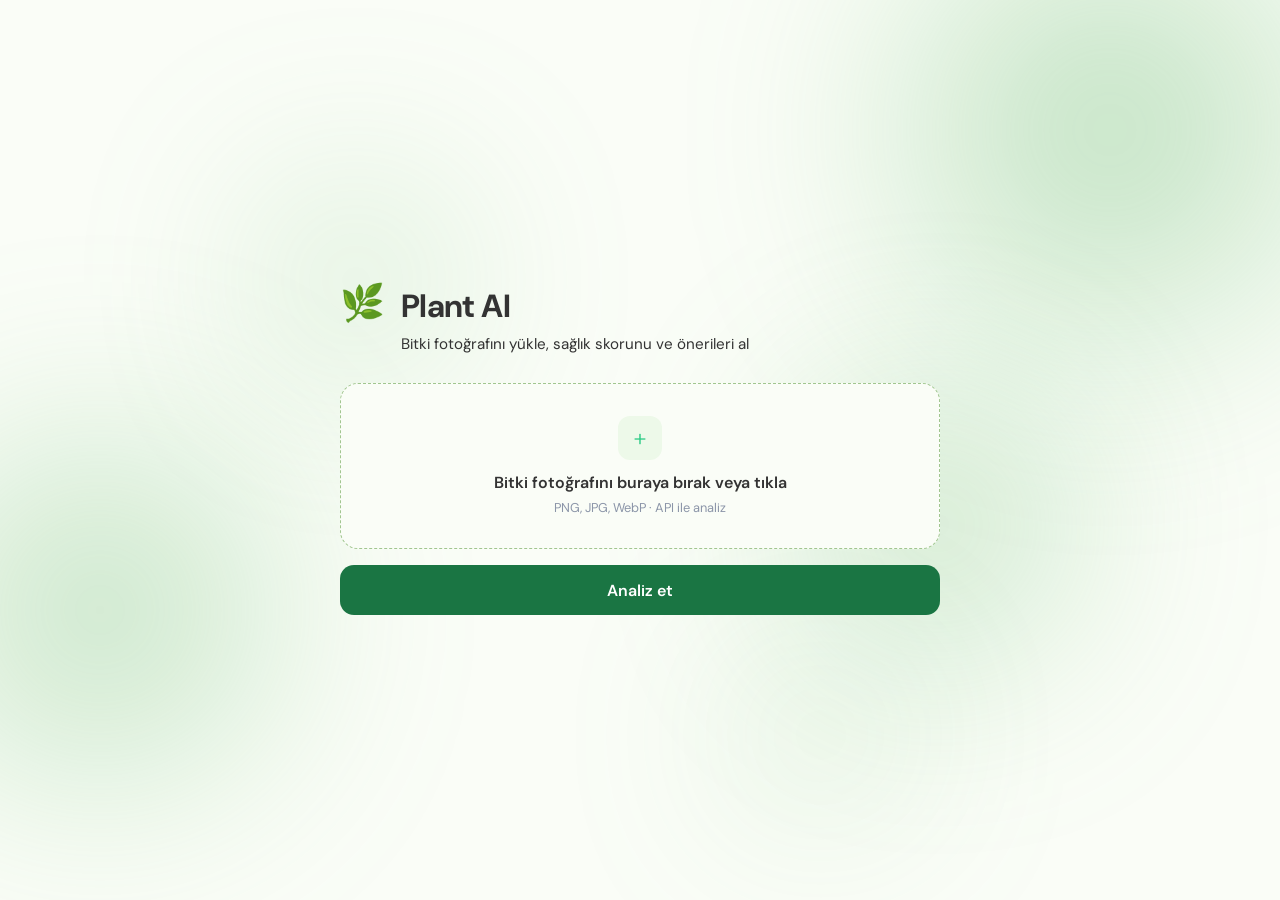
<file: PlantAI/index.html>
<!DOCTYPE html>
<html lang="tr">
  <head>
    <meta charset="UTF-8" />
    <meta name="viewport" content="width=device-width, initial-scale=1.0" />
    <title>Plantaı — Bitki Sağlığı</title>
    <link rel="preconnect" href="https://fonts.googleapis.com" />
    <link rel="preconnect" href="https://fonts.gstatic.com" crossorigin />
    <link
      href="https://fonts.googleapis.com/css2?family=DM+Sans:ital,opsz,wght@0,9..40,400;0,9..40,500;0,9..40,600;0,9..40,700;1,9..40,400&display=swap"
      rel="stylesheet"
    />
    <link rel="stylesheet" href="css/style.css" />
  </head>
  <body>
    <div class="bg-gradient" aria-hidden="true"></div>
    <div class="bg-orbs" aria-hidden="true">
      <span class="orb orb-a"></span>
      <span class="orb orb-b"></span>
      <span class="orb orb-c"></span>
      <span class="orb orb-d"></span>
      <span class="orb orb-e"></span>


    </div>

    <main class="shell">
      <header class="brand">
        <span class="logo" aria-hidden="true">🌿</span>
        <div>
          <h1>Plant AI</h1>
          <p class="tagline">Bitki fotoğrafını yükle, sağlık skorunu ve önerileri al</p>
        </div>
      </header>

      <section class="composer" aria-label="Görüntü yükleme">
        <div
          class="dropzone"
          id="dropzone"
          tabindex="0"
          role="button"
          aria-label="Dosya sürükleyip bırak veya tıkla"
        >
          <input type="file" id="file-input" accept="image/*" hidden />
          <div class="dropzone-inner">
            <span class="drop-icon" aria-hidden="true">+</span>
            <p class="drop-title">Bitki fotoğrafını buraya bırak veya tıkla</p>
            <p class="drop-hint">PNG, JPG, WebP · API ile analiz</p>
          </div>
        </div>

        <div class="preview-row hidden" id="preview-row">
          <img id="preview-img" alt="Önizleme" />
          <button type="button" class="btn-ghost" id="clear-btn">Kaldır</button>
        </div>

        <button type="button" class="btn-primary" id="analyze-btn" disabled>
          <span id="btn-label">Analiz et</span>
          <span class="spinner hidden" id="spinner" aria-hidden="true"></span>
        </button>
      </section>

      <section class="result hidden" id="result" aria-live="polite">
        <div class="result-card">
          <div class="score-ring-wrap">
            <svg class="score-ring" viewBox="0 0 120 120" aria-hidden="true">
              <circle class="ring-bg" cx="60" cy="60" r="52" />
              <circle class="ring-fill" id="ring-fill" cx="60" cy="60" r="52" />
            </svg>
            <div class="score-center">
              <span class="score-value" id="score-value">—</span>
              <span class="score-label">sağlık</span>
            </div>
          </div>
          <p class="summary" id="summary"></p>
          <div class="lists">
            <div>
              <h2>Tespitler</h2>
              <ul id="issues-list"></ul>
            </div>
            <div>
              <h2>Öneriler</h2>
              <ul id="recs-list"></ul>
            </div>
          </div>
        </div>
      </section>

      <p class="error hidden" id="error" role="alert"></p>
    </main>

    <script src="js/app.js"></script>
  </body>
</html>
</file>
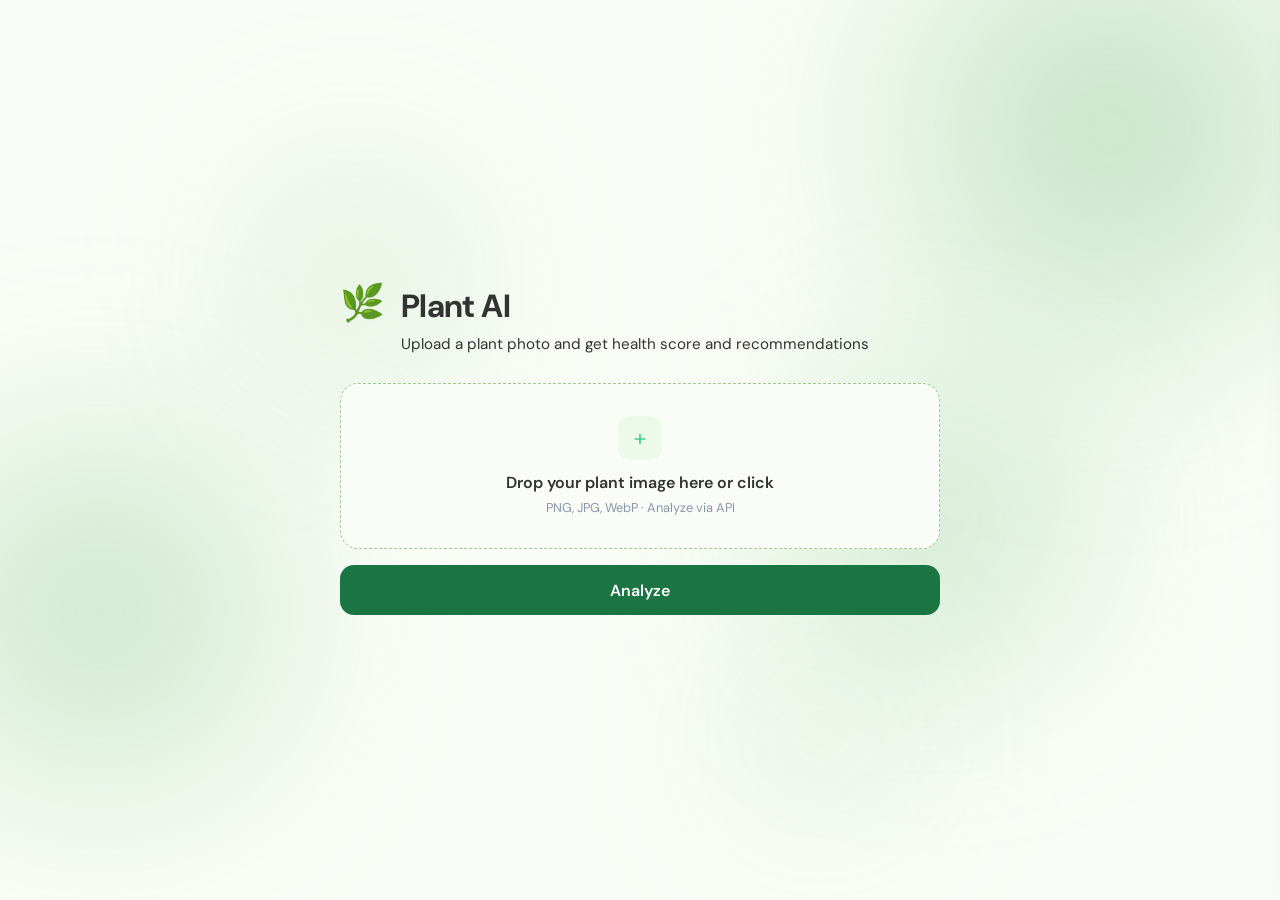
<file: src/frontend/index.html>
<!DOCTYPE html>
<html lang="en">
  <head>
    <meta charset="UTF-8" />
    <meta name="viewport" content="width=device-width, initial-scale=1.0" />
    <title>Plant AI — Plant Health</title>
    <link rel="preconnect" href="https://fonts.googleapis.com" />
    <link rel="preconnect" href="https://fonts.gstatic.com" crossorigin />
    <link
      href="https://fonts.googleapis.com/css2?family=DM+Sans:ital,opsz,wght@0,9..40,400;0,9..40,500;0,9..40,600;0,9..40,700;1,9..40,400&display=swap"
      rel="stylesheet"
    />
    <link rel="stylesheet" href="css/style.css" />
  </head>
  <body>
    <div class="bg-gradient" aria-hidden="true"></div>
    <div class="bg-orbs" aria-hidden="true">
      <span class="orb orb-a"></span>
      <span class="orb orb-b"></span>
      <span class="orb orb-c"></span>
      <span class="orb orb-d"></span>
      <span class="orb orb-e"></span>
    </div>

    <main class="shell">
      <header class="brand">
        <span class="logo" aria-hidden="true">🌿</span>
        <div>
          <h1>Plant AI</h1>
          <p class="tagline">Upload a plant photo and get health score and recommendations</p>
        </div>
      </header>

      <section class="composer" aria-label="Image upload">
        <div
          class="dropzone"
          id="dropzone"
          tabindex="0"
          role="button"
          aria-label="Drag and drop a file or click"
        >
          <input type="file" id="file-input" accept="image/*" hidden />
          <div class="dropzone-inner">
            <span class="drop-icon" aria-hidden="true">+</span>
            <p class="drop-title">Drop your plant image here or click</p>
            <p class="drop-hint">PNG, JPG, WebP · Analyze via API</p>
          </div>
        </div>

        <div class="preview-row hidden" id="preview-row">
          <img id="preview-img" alt="Preview" />
          <button type="button" class="btn-ghost" id="clear-btn">Remove</button>
        </div>

        <button type="button" class="btn-primary" id="analyze-btn" disabled>
          <span id="btn-label">Analyze</span>
          <span class="spinner hidden" id="spinner" aria-hidden="true"></span>
        </button>
      </section>

      <section class="result hidden" id="result" aria-live="polite">
        <div class="result-card">
          <div class="score-ring-wrap">
            <svg class="score-ring" viewBox="0 0 120 120" aria-hidden="true">
              <circle class="ring-bg" cx="60" cy="60" r="52" />
              <circle class="ring-fill" id="ring-fill" cx="60" cy="60" r="52" />
            </svg>
            <div class="score-center">
              <span class="score-value" id="score-value">—</span>
              <span class="score-label">health</span>
            </div>
          </div>
          <p class="summary" id="summary"></p>
          <div class="lists">
            <div>
              <h2>Findings</h2>
              <ul id="issues-list"></ul>
            </div>
            <div>
              <h2>Recommendations</h2>
              <ul id="recs-list"></ul>
            </div>
          </div>
        </div>
      </section>

      <p class="error hidden" id="error" role="alert"></p>
    </main>
    <!-- AI Assistant Panel (Newly Added) -->
     <div id="ai-assistant-panel" aria-labelledby="assistant-title">
  <div class="assistant-header">
    <h3 id="assistant-title"><span>🌿</span> Gemini Plant Assistant</h3>
    <button type="button" class="close-panel" onclick="toggleAssistant()" aria-label="Close">×</button>
  </div>

  <!-- Message history area -->
  <div class="assistant-chat-body" id="chat-messages">
    <div id="ai-text-area" class="ai-message">
      Your plant is being analyzed, preparing personalized recommendations for you...
    </div>
  </div>

  <!-- Question box (active after analysis) -->
  <div class="chat-input-row" id="chat-input-row" style="display:none;">
    <input
      type="text"
      id="chat-input"
      placeholder="Ask your question..."
      autocomplete="off"
    />
    <button type="button" id="chat-send-btn">Send</button>
  </div>
</div>


    <script src="app.js"></script>
  </body>
</html>
</file>
<file: PlantAI/css/style.css>
:root {
  --bg-deep: #fafdf7;
  --surface: rgba(22, 28, 38, 0.72);
  --border: rgba(255, 255, 255, 0.08);
  --text: #e8ecf4;
  --muted: #8b95a8;
  --accent: #3ecf8e;
  --accent-dim: rgba(62, 207, 142, 0.15);
  --danger: #f87171;
  --radius: 18px;
  --font: "DM Sans", system-ui, sans-serif;
}

*,
*::before,
*::after {
  box-sizing: border-box;
}

html,
body {
  margin: 0;
  min-height: 100%;
  font-family: var(--font);
  color: var(--text);
  background: var(--bg-deep);
}

body {
  position: relative;
  overflow-x: hidden;
}
.bg-gradient {
  position: fixed;
  inset: 0;
  background: radial-gradient(circle 30% 30% at 70% 10%, #98d898 0%, transparent 55%),
    radial-gradient(circle 30% 30% at 80% 85%, #98d898 0%, transparent 55%),
    radial-gradient(circle 40% 40% at 0% 12%, #98d898 0%, transparent 55%),
    radial-gradient(circle 40% 40% at 0% 84%, #98d898 0%, transparent 55%),
radial-gradient(circle  40% 40% at 30% 12%, #98d898 0%, transparent 55%),
    var(--bg-deep);
  z-index: 0;
}

.bg-orbs {
  position: fixed;
  inset: 0;
  z-index: 1;
  pointer-events: none;
}

.orb {
  position: absolute;
  border-radius: 50%;
  filter: blur(100px);
  opacity: 0.5;
}

.orb-a {
  width: 500px;
  height: 500px;
  background: radial-gradient(circle, #6fbe76 0% , transparent 90%);
  top: -120px;
  right: -80px;
}

.orb-b {
  width: 400px;
  height: 400px;
  background: radial-gradient(circle, #6fbe76  0%, transparent 90%);
  bottom: 10%;
  left: -100px;
}

.orb-c {
  width: 300px;
  height: 300px;
  background: radial-gradient(circle, #6fbe76  0%, transparent 100%);
  bottom: 25%;
  right: 15%;
}
.orb-d {
  width: 200px;
  height: 200px;
  background: radial-gradient(circle, #6fbe76  0%, transparent 90%);
  top: 20%;
  left: 20%;
}   
.orb-e {
  width: 150px;
  height: 150px;
  background: radial-gradient(circle, #6fbe76  0%, transparent 90%);
  bottom: 10%;
  right: 30%;
}


.shell {
  position: relative;
  z-index: 2;
  max-width: 640px;
  margin: 0 auto ;
  padding: 2rem 1.25rem;
     height: 100vh; 
  display: flex;
  flex-direction: column;
  justify-content: center; 
  gap: 1.75rem;
  overflow: hidden;
}

.brand {
  display: flex;
  align-items: flex-start;
  gap: 1rem;
}

.logo {
  font-size: 2.25rem;
  line-height: 1;
  color:#1F9D46;
}

.brand h1 {
  margin: 0;
  font-size: 2rem;
  font-weight: 700;
  letter-spacing: -0.02em;
  color : #333333
}

.tagline {
  margin: 0.35rem 0 0;
  font-size: 0.95rem;
  color: #333333;
  line-height: 1.45;
}

.composer {
  display: flex;
  flex-direction: column;
  gap: 1rem;
  color:#FaFDF7;
  background-color: transparent;
}

.dropzone {
  border: 1.5px dashed #a1c68f;
  border-radius: var(--radius);
  background: #FaFDF7;
  backdrop-filter: blur(16px);
  padding: 2rem 1.5rem;
  cursor: pointer;
  transition: border-color 0.2s, background 0.2s;
}

.dropzone:hover,
.dropzone:focus-visible {
  border-color: rgba(62, 207, 142, 0.45);
  outline: none;
}

.dropzone.dragover {
  border-color: var(--accent);
  background: var(--accent-dim);
}

.dropzone-inner {
  text-align: center;
}

.drop-icon {
  display: inline-flex;
  align-items: center;
  justify-content: center;
  width: 44px;
  height: 44px;
  border-radius: 12px;
  background: rgba(36, 187, 6, 0.06);
  font-size: 1.5rem;
  font-weight: 300;
  color: var(--accent);
  margin-bottom: 0.75rem;
}

.drop-title {
  margin: 0;
  font-size: 1rem;
  font-weight: 600;
  color : #333333;
}

.drop-hint {
  margin: 0.4rem 0 0;
  font-size: 0.8rem;
  color: var(--muted);
}

.preview-row {
  display: flex;
  align-items: center;
  gap: 1rem;
  padding: 0.75rem;
  border-radius: 14px;
  background: #FaFDF7;
  border: 1px dashed #a1c68f;
}

.preview-row img {
  width: 72px;
  height: 72px;
  object-fit: cover;
  border-radius: 10px;
}

.btn-ghost {
  margin-left: auto;
  padding: 0.45rem 0.9rem;
  font-family: inherit;
  font-size: 0.85rem;
  color: white;
  background: #a1c68f;
  border: 1px solid #a1c68f;
  border-radius: 10px;
  cursor: pointer;
}

.btn-ghost:hover {
  color: var(--text);
  border-color: rgba(255, 255, 255, 0.2);
}

.btn-primary {
  display: inline-flex;
  align-items: center;
  justify-content: center;
  gap: 0.6rem;
  padding: 0.9rem 1.25rem;
  font-family: inherit;
  font-size: 1rem;
  font-weight: 600;
  color: #fff;
  background: #1a7543;
  border: none;
  border-radius: 14px;
  cursor: pointer;
  transition: transform 0.15s, filter 0.15s;
}

.btn-primary:hover:not(:disabled) {
  filter: brightness(1.05);
}

.btn-primary:active:not(:disabled) {
  transform: scale(0.98);
}

.btn-primary:disabled {
 
  cursor: not-allowed;
}

.spinner {
  width: 18px;
  height: 18px;
  border: 2px solid rgba(12, 15, 20, 0.25);
  border-top-color: #0c0f14;
  border-radius: 50%;
  animation: spin 0.7s linear infinite;
}

@keyframes spin {
  to {
    transform: rotate(360deg);
  }
}

.hidden {
  display: none !important;
}

.result-card {
  padding: 1.5rem;
  border-radius: var(--radius);
  background: var(--surface);
  backdrop-filter: blur(16px);
  border: 1px solid var(--border);
}

.score-ring-wrap {
  position: relative;
  width: 120px;
  height: 120px;
  margin: 0 auto 1.25rem;
}

.score-ring {
  width: 100%;
  height: 100%;
  transform: rotate(-90deg);
}

.ring-bg {
  fill: none;
  stroke: rgba(255, 255, 255, 0.08);
  stroke-width: 8;
}

.ring-fill {
  fill: none;
  stroke: var(--accent);
  stroke-width: 8;
  stroke-linecap: round;
  stroke-dasharray: 326.73;
  stroke-dashoffset: 326.73;
  transition: stroke-dashoffset 0.9s ease-out;
}

.score-center {
  position: absolute;
  inset: 0;
  display: flex;
  flex-direction: column;
  align-items: center;
  justify-content: center;
}

.score-value {
  font-size: 1.75rem;
  font-weight: 700;
  line-height: 1;
}

.score-label {
  font-size: 0.7rem;
  text-transform: uppercase;
  letter-spacing: 0.12em;
  color: var(--muted);
  margin-top: 0.2rem;
}

.summary {
  margin: 0 0 1.25rem;
  font-size: 0.95rem;
  line-height: 1.55;
  color: var(--text);
  text-align: center;
}

.lists {
  display: grid;
  gap: 1.25rem;
}

@media (min-width: 520px) {
  .lists {
    grid-template-columns: 1fr 1fr;
  }
}

.lists h2 {
  margin: 0 0 0.5rem;
  font-size: 0.75rem;
  font-weight: 600;
  text-transform: uppercase;
  letter-spacing: 0.08em;
  color: var(--muted);
}

.lists ul {
  margin: 0;
  padding-left: 1.1rem;
  font-size: 0.9rem;
  line-height: 1.5;
  color: var(--text);
}

.lists li + li {
  margin-top: 0.35rem;
}

.error {
  margin: 0;
  padding: 0.85rem 1rem;
  border-radius: 12px;
  background: rgba(248, 113, 113, 0.12);
  border: 1px solid rgba(248, 113, 113, 0.35);
  color: #fecaca;
  font-size: 0.9rem;
  line-height: 1.5;
  white-space: pre-line;
}
</file>
<file: src/frontend/css/style.css>
:root {
  --bg-deep: #fafdf7;
  --surface: rgba(22, 28, 38, 0.72);
  --border: rgba(255, 255, 255, 0.08);
  --text: #e8ecf4;
  --muted: #8b95a8;
  --accent: #3ecf8e;
  --accent-dim: rgba(62, 207, 142, 0.15);
  --danger: #f87171;
  --radius: 18px;
  --font: "DM Sans", system-ui, sans-serif;
}

*,
*::before,
*::after {
  box-sizing: border-box;
}

html,
body {
  margin: 0;
  min-height: 100%;
  font-family: var(--font);
  color: var(--text);
  background: var(--bg-deep);
}

body {
  position: relative;
  overflow-x: hidden;
}

.bg-gradient {
  position: fixed;
  inset: 0;
  background: radial-gradient(circle 30% 30% at 70% 10%, #98d898 0%, transparent 55%),
    radial-gradient(circle 30% 30% at 80% 85%, #98d898 0%, transparent 55%),
    radial-gradient(circle 40% 40% at 0% 12%, #98d898 0%, transparent 55%),
    radial-gradient(circle 40% 40% at 0% 84%, #98d898 0%, transparent 55%),
    radial-gradient(circle 40% 40% at 30% 12%, #98d898 0%, transparent 55%),
    var(--bg-deep);
  z-index: 0;
}

.bg-orbs {
  position: fixed;
  inset: 0;
  z-index: 1;
  pointer-events: none;
}

.orb {
  position: absolute;
  border-radius: 50%;
  filter: blur(100px);
  opacity: 0.5;
}

.orb-a {
  width: 500px;
  height: 500px;
  background: radial-gradient(circle, #6fbe76 0%, transparent 90%);
  top: -120px;
  right: -80px;
}

.orb-b {
  width: 400px;
  height: 400px;
  background: radial-gradient(circle, #6fbe76 0%, transparent 90%);
  bottom: 10%;
  left: -100px;
}

.orb-c {
  width: 300px;
  height: 300px;
  background: radial-gradient(circle, #6fbe76 0%, transparent 100%);
  bottom: 25%;
  right: 15%;
}

.orb-d {
  width: 200px;
  height: 200px;
  background: radial-gradient(circle, #6fbe76 0%, transparent 90%);
  top: 20%;
  left: 20%;
}

.orb-e {
  width: 150px;
  height: 150px;
  background: radial-gradient(circle, #6fbe76 0%, transparent 90%);
  bottom: 10%;
  right: 30%;
}

.shell {
  position: relative;
  z-index: 2;
  max-width: 640px;
  margin: 0 auto;
  padding: 2rem 1.25rem;
  height: 100vh;
  display: flex;
  flex-direction: column;
  justify-content: center;
  gap: 1.75rem;
  overflow: hidden;
}

.brand {
  display: flex;
  align-items: flex-start;
  gap: 1rem;
}

.logo {
  font-size: 2.25rem;
  line-height: 1;
  color: #1F9D46;
}

.brand h1 {
  margin: 0;
  font-size: 2rem;
  font-weight: 700;
  letter-spacing: -0.02em;
  color: #333333;
}

.tagline {
  margin: 0.35rem 0 0;
  font-size: 0.95rem;
  color: #333333;
  line-height: 1.45;
}

.composer {
  display: flex;
  flex-direction: column;
  gap: 1rem;
  color: #FaFDF7;
  background-color: transparent;
}

.dropzone {
  border: 1.5px dashed #a1c68f;
  border-radius: var(--radius);
  background: #FaFDF7;
  backdrop-filter: blur(16px);
  padding: 2rem 1.5rem;
  cursor: pointer;
  transition: border-color 0.2s, background 0.2s;
}

.dropzone:hover,
.dropzone:focus-visible {
  border-color: rgba(62, 207, 142, 0.45);
  outline: none;
}

.dropzone.dragover {
  border-color: var(--accent);
  background: var(--accent-dim);
}

.dropzone-inner {
  text-align: center;
}

.drop-icon {
  display: inline-flex;
  align-items: center;
  justify-content: center;
  width: 44px;
  height: 44px;
  border-radius: 12px;
  background: rgba(36, 187, 6, 0.06);
  font-size: 1.5rem;
  font-weight: 300;
  color: var(--accent);
  margin-bottom: 0.75rem;
}

.drop-title {
  margin: 0;
  font-size: 1rem;
  font-weight: 600;
  color: #333333;
}

.drop-hint {
  margin: 0.4rem 0 0;
  font-size: 0.8rem;
  color: var(--muted);
}

.preview-row {
  display: flex;
  align-items: center;
  gap: 1rem;
  padding: 0.75rem;
  border-radius: 14px;
  background: #FaFDF7;
  border: 1px dashed #a1c68f;
}

.preview-row img {
  width: 72px;
  height: 72px;
  object-fit: cover;
  border-radius: 10px;
}

.btn-ghost {
  margin-left: auto;
  padding: 0.45rem 0.9rem;
  font-family: inherit;
  font-size: 0.85rem;
  color: white;
  background: #a1c68f;
  border: 1px solid #a1c68f;
  border-radius: 10px;
  cursor: pointer;
}

.btn-ghost:hover {
  color: var(--text);
  border-color: rgba(255, 255, 255, 0.2);
}

.btn-primary {
  display: inline-flex;
  align-items: center;
  justify-content: center;
  gap: 0.6rem;
  padding: 0.9rem 1.25rem;
  font-family: inherit;
  font-size: 1rem;
  font-weight: 600;
  color: #fff;
  background: #1a7543;
  border: none;
  border-radius: 14px;
  cursor: pointer;
  transition: transform 0.15s, filter 0.15s;
}

.btn-primary:hover:not(:disabled) {
  filter: brightness(1.05);
}

.btn-primary:active:not(:disabled) {
  transform: scale(0.98);
}

.btn-primary:disabled {
  cursor: not-allowed;
}

.spinner {
  width: 18px;
  height: 18px;
  border: 2px solid rgba(12, 15, 20, 0.25);
  border-top-color: #0c0f14;
  border-radius: 50%;
  animation: spin 0.7s linear infinite;
}

@keyframes spin {
  to {
    transform: rotate(360deg);
  }
}

.hidden {
  display: none !important;
}

.result-card {
  padding: 1.5rem;
  border-radius: var(--radius);
  background: var(--surface);
  backdrop-filter: blur(16px);
  border: 1px solid var(--border);
}

.score-ring-wrap {
  position: relative;
  width: 120px;
  height: 120px;
  margin: 0 auto 1.25rem;
}

.score-ring {
  width: 100%;
  height: 100%;
  transform: rotate(-90deg);
}

.ring-bg {
  fill: none;
  stroke: rgba(255, 255, 255, 0.08);
  stroke-width: 8;
}

.ring-fill {
  fill: none;
  stroke: var(--accent);
  stroke-width: 8;
  stroke-linecap: round;
  stroke-dasharray: 326.73;
  stroke-dashoffset: 326.73;
  transition: stroke-dashoffset 0.9s ease-out;
}

.score-center {
  position: absolute;
  inset: 0;
  display: flex;
  flex-direction: column;
  align-items: center;
  justify-content: center;
}

.score-value {
  font-size: 1.75rem;
  font-weight: 700;
  line-height: 1;
}

.score-label {
  font-size: 0.7rem;
  text-transform: uppercase;
  letter-spacing: 0.12em;
  color: var(--muted);
  margin-top: 0.2rem;
}

.summary {
  margin: 0 0 1.25rem;
  font-size: 0.95rem;
  line-height: 1.55;
  color: var(--text);
  text-align: center;
}

.lists {
  display: grid;
  gap: 1.25rem;
}

@media (min-width: 520px) {
  .lists {
    grid-template-columns: 1fr 1fr;
  }
}

.lists h2 {
  margin: 0 0 0.5rem;
  font-size: 0.75rem;
  font-weight: 600;
  text-transform: uppercase;
  letter-spacing: 0.08em;
  color: var(--muted);
}

.lists ul {
  margin: 0;
  padding-left: 1.1rem;
  font-size: 0.9rem;
  line-height: 1.5;
  color: var(--text);
}

.lists li + li {
  margin-top: 0.35rem;
}

.error {
  margin: 0;
  padding: 0.85rem 1rem;
  border-radius: 12px;
  background: rgba(248, 113, 113, 0.12);
  border: 1px solid rgba(248, 113, 113, 0.35);
  color: #fecaca;
  font-size: 0.9rem;
  line-height: 1.5;
  white-space: pre-line;
}

/* --- AI Assistant Panel --------------------------------------------------- */

#ai-assistant-panel {
  position: fixed;
  right: -420px;
  top: 0;
  width: 400px;
  height: 100vh;
  background: #ffffff;
  box-shadow: -10px 0 30px rgba(0, 0, 0, 0.05);
  z-index: 1000;
  transition: all 0.5s cubic-bezier(0.19, 1, 0.22, 1);
  display: flex;
  flex-direction: column;
  border-left: 1px solid var(--border);
}

#ai-assistant-panel.open {
  right: 0;
}

.assistant-header {
  padding: 1.5rem;
  background: #1a7543;
  color: white;
  display: flex;
  justify-content: space-between;
  align-items: center;
}

.assistant-header h3 {
  margin: 0;
  font-size: 1.1rem;
  display: flex;
  align-items: center;
  gap: 0.5rem;
}

.close-panel {
  background: none;
  border: none;
  color: white;
  font-size: 1.5rem;
  cursor: pointer;
  opacity: 0.8;
}

.assistant-chat-body {
  flex: 1;
  padding: 1.5rem;
  overflow-y: auto;
  background: #fdfdfd;
}

.ai-message {
  background: #f0f7f2;
  color: #1a2e1a;
  padding: 1rem;
  border-radius: 14px 14px 14px 0;
  font-size: 0.95rem;
  line-height: 1.6;
  border: 1px solid #c8e6c9;
  margin-bottom: 1rem;
}

.ai-message ul {
  padding-left: 1.2rem;
  margin: 0.5rem 0;
}

/* --- Chat Input Row ------------------------------------------------------- */

.chat-input-row {
  display: flex;
  gap: 8px;
  padding: 12px 16px;
  border-top: 1px solid rgba(0, 0, 0, 0.08);
  background: #ffffff;
}

.chat-input-row input {
  flex: 1;
  padding: 8px 12px;
  border-radius: 8px;
  border: 1px solid rgba(0, 0, 0, 0.15);
  font-size: 14px;
  font-family: var(--font);
  outline: none;
  color: #1a1a1a;
  background: #f9f9f9;
}

.chat-input-row input:focus {
  border-color: #1a7543;
  background: #ffffff;
}

.chat-input-row button {
  padding: 8px 16px;
  background: #1a7543;
  color: #ffffff;
  border: none;
  border-radius: 8px;
  cursor: pointer;
  font-size: 14px;
  font-family: var(--font);
  font-weight: 600;
  transition: filter 0.15s;
}

.chat-input-row button:hover {
  filter: brightness(1.1);
}

.chat-input-row button:disabled {
  opacity: 0.5;
  cursor: not-allowed;
}

/* --- Chat Bubbles --------------------------------------------------------- */

.chat-bubble {
  margin: 6px 0;
  padding: 10px 14px;
  border-radius: 12px;
  max-width: 85%;
  font-size: 14px;
  line-height: 1.6;
  white-space: pre-wrap;
  word-break: break-word;
}

.user-bubble {
  background: #1a7543;
  color: #ffffff;
  margin-left: auto;
  border-bottom-right-radius: 4px;
}

.ai-bubble {
  background: #f0f7f2;
  color: #1a2e1a;
  margin-right: auto;
  border-bottom-left-radius: 4px;
  border: 1px solid #c8e6c9;
}

.typing {
  opacity: 0.6;
  font-style: italic;
  color: #4a7a5a;
}

/* --- Mobile ---------------------------------------------------------------- */

@media (max-width: 480px) {
  #ai-assistant-panel {
    width: 100%;
    right: -100%;
  }
}
</file>
